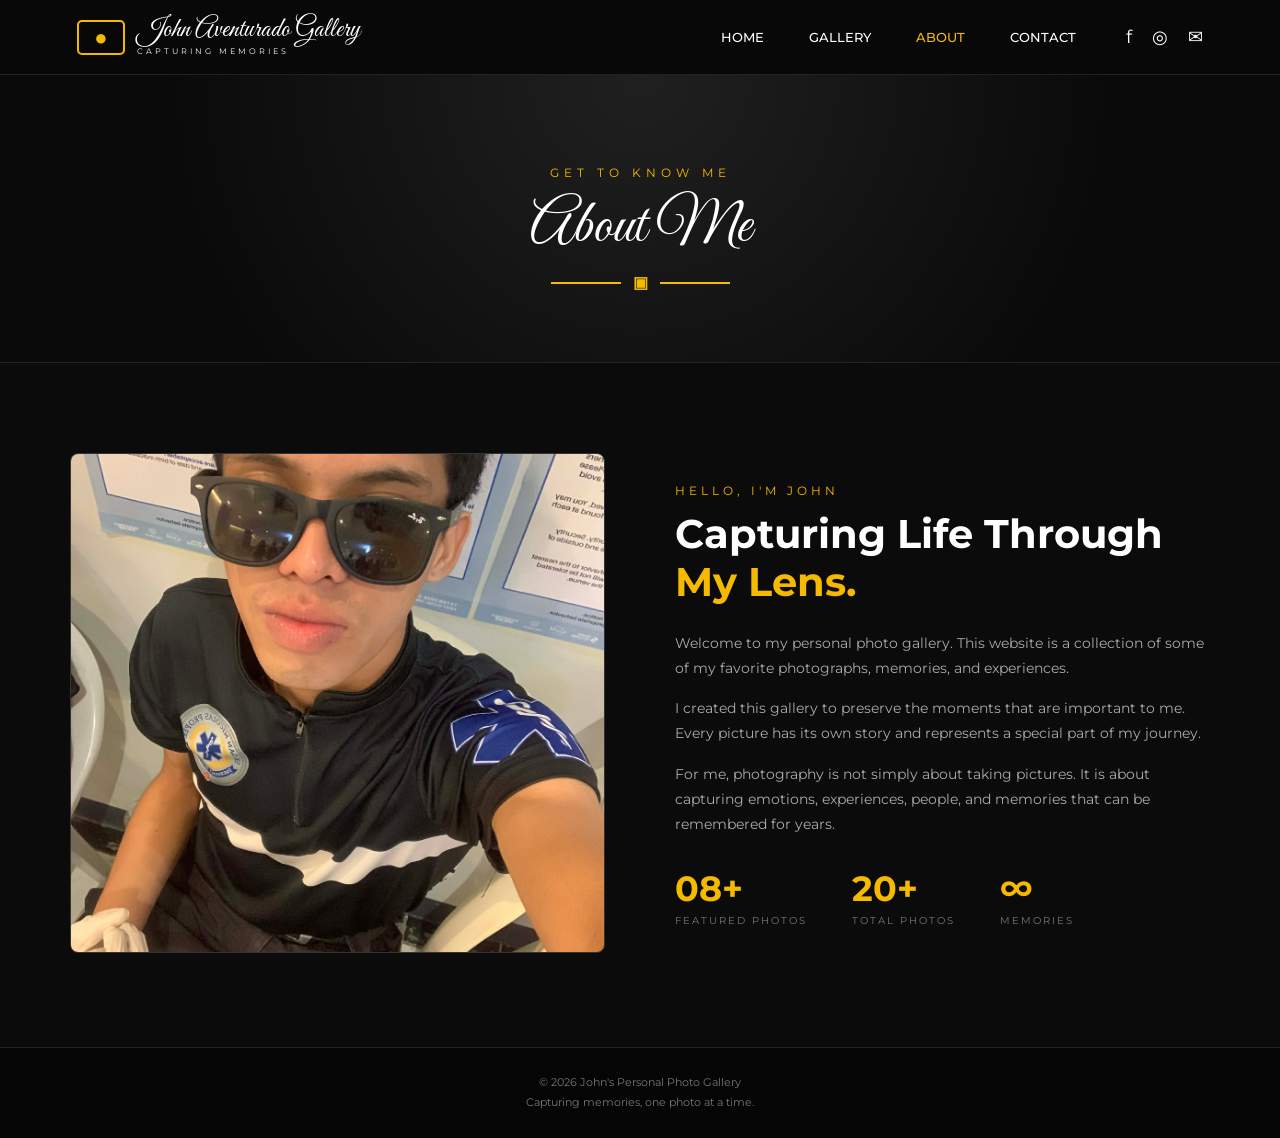
<file: about.html>
<!DOCTYPE html>
<html lang="en">

<head>

    <meta charset="UTF-8">

    <meta name="viewport" content="width=device-width, initial-scale=1.0">

    <title>John's Gallery | About</title>

    <link rel="stylesheet" href="style.css">

    <link href="https://fonts.googleapis.com/css2?family=Great+Vibes&family=Montserrat:wght@300;400;500;600;700&display=swap" rel="stylesheet">

</head>


<body>


    <nav class="navbar">

        <a href="index.html" class="logo">

            <div class="camera-logo">
                ●
            </div>

            <div>

                <span>
                    John Aventurado Gallery
                </span>

                <small>
                    CAPTURING MEMORIES
                </small>

            </div>

        </a>


        <div class="nav-links">

            <a href="index.html">
                HOME
            </a>

            <a href="gallery.html">
                GALLERY
            </a>

            <a href="about.html" class="active">
                ABOUT
            </a>

            <a href="contact.html">
                CONTACT
            </a>

        </div>


        <div class="social-icons">

            <a href="#">f</a>
            <a href="#">◎</a>
            <a href="#">✉</a>

        </div>

    </nav>



    <section class="page-header">

        <p>
            GET TO KNOW ME
        </p>

        <h1>
            About Me
        </h1>


        <div class="heading-line">

            <span></span>

            <b>▣</b>

            <span></span>

        </div>

    </section>



    <section class="about-page">


        <div class="about-image">

            <img src="picture/ef2d2771-8078-47b1-86bc-8f27ce3d5ad4.jpg" alt="John">

        </div>



        <div class="about-text">

            <p class="gold-text">
                HELLO, I'M JOHN
            </p>


            <h2>

                Capturing Life Through
                <span>My Lens.</span>

            </h2>


            <p>

                Welcome to my personal photo gallery.
                This website is a collection of some of
                my favorite photographs, memories, and
                experiences.

            </p>


            <p>

                I created this gallery to preserve the
                moments that are important to me. Every
                picture has its own story and represents
                a special part of my journey.

            </p>


            <p>

                For me, photography is not simply about
                taking pictures. It is about capturing
                emotions, experiences, people, and
                memories that can be remembered for years.

            </p>


            <div class="about-stats">

                <div>

                    <strong>
                        08+
                    </strong>

                    <span>
                        FEATURED PHOTOS
                    </span>

                </div>


                <div>

                    <strong>
                        20+
                    </strong>

                    <span>
                        TOTAL PHOTOS
                    </span>

                </div>


                <div>

                    <strong>
                        ∞
                    </strong>

                    <span>
                        MEMORIES
                    </span>

                </div>

            </div>


        </div>


    </section>



    <footer>

        <p>
            © 2026 John's Personal Photo Gallery
        </p>

        <p>
            Capturing memories, one photo at a time.
        </p>

    </footer>


</body>

</html>
</file>
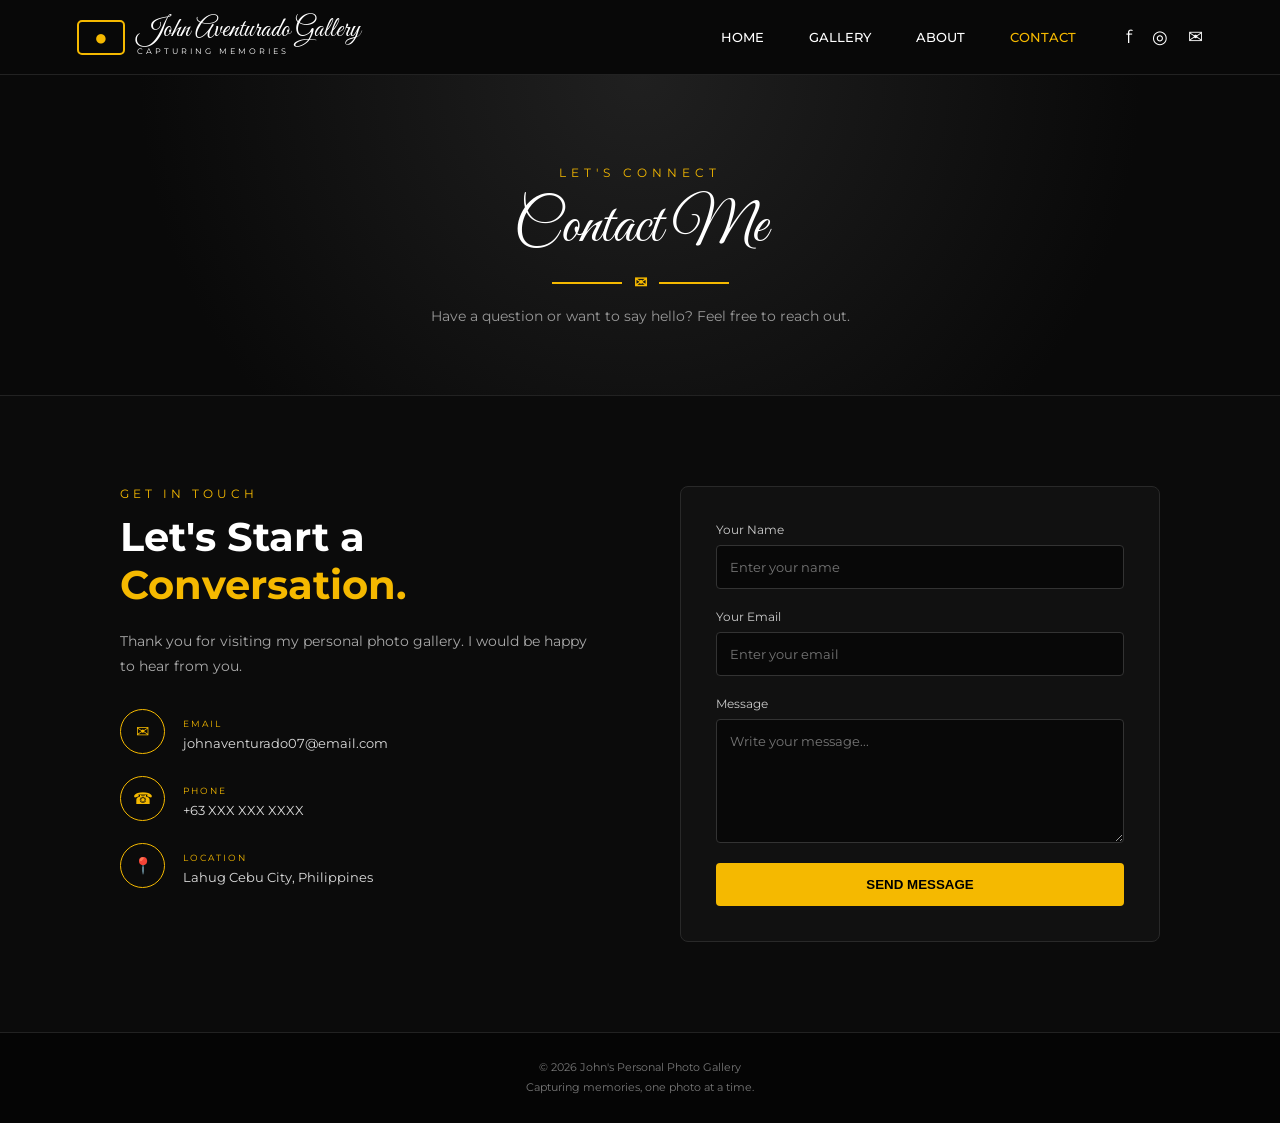
<file: contact.html>
<!DOCTYPE html>
<html lang="en">

<head>

    <meta charset="UTF-8">

    <meta name="viewport" content="width=device-width, initial-scale=1.0">

    <title>John's Gallery | Contact</title>

    <link rel="stylesheet" href="style.css">

    <link href="https://fonts.googleapis.com/css2?family=Great+Vibes&family=Montserrat:wght@300;400;500;600;700&display=swap" rel="stylesheet">

</head>


<body>


    <nav class="navbar">

        <a href="index.html" class="logo">

            <div class="camera-logo">
                ●
            </div>

            <div>

                <span>
                    John Aventurado Gallery
                </span>

                <small>
                    CAPTURING MEMORIES
                </small>

            </div>

        </a>


        <div class="nav-links">

            <a href="index.html">
                HOME
            </a>

            <a href="gallery.html">
                GALLERY
            </a>

            <a href="about.html">
                ABOUT
            </a>

            <a href="contact.html" class="active">
                CONTACT
            </a>

        </div>


        <div class="social-icons">

            <a href="#">f</a>
            <a href="#">◎</a>
            <a href="#">✉</a>

        </div>

    </nav>



    <section class="page-header">

        <p>
            LET'S CONNECT
        </p>

        <h1>
            Contact Me
        </h1>


        <div class="heading-line">

            <span></span>

            <b>✉</b>

            <span></span>

        </div>


        <p class="page-description">

            Have a question or want to say hello?
            Feel free to reach out.

        </p>

    </section>



    <section class="contact-page">


        <div class="contact-info">

            <p class="gold-text">
                GET IN TOUCH
            </p>


            <h2>

                Let's Start a
                <span>Conversation.</span>

            </h2>


            <p>

                Thank you for visiting my personal photo
                gallery. I would be happy to hear from you.

            </p>



            <div class="contact-item">

                <div class="contact-icon">
                    ✉
                </div>

                <div>

                    <small>
                        EMAIL
                    </small>

                    <p>
                        johnaventurado07@email.com
                    </p>

                </div>

            </div>



            <div class="contact-item">

                <div class="contact-icon">
                    ☎
                </div>

                <div>

                    <small>
                        PHONE
                    </small>

                    <p>
                        +63 XXX XXX XXXX
                    </p>

                </div>

            </div>



            <div class="contact-item">

                <div class="contact-icon">
                    📍
                </div>

                <div>

                    <small>
                        LOCATION
                    </small>

                    <p>
                        Lahug Cebu City, Philippines
                    </p>

                </div>

            </div>


        </div>



        <div class="contact-form">

            <form>

                <label>
                    Your Name
                </label>

                <input
                    type="text"
                    placeholder="Enter your name"
                >


                <label>
                    Your Email
                </label>

                <input
                    type="email"
                    placeholder="Enter your email"
                >


                <label>
                    Message
                </label>

                <textarea
                    rows="6"
                    placeholder="Write your message..."
                ></textarea>


                <button type="submit">
                    SEND MESSAGE
                </button>

            </form>

        </div>


    </section>



    <footer>

        <p>
            © 2026 John's Personal Photo Gallery
        </p>

        <p>
            Capturing memories, one photo at a time.
        </p>

    </footer>


</body>

</html>
</file>
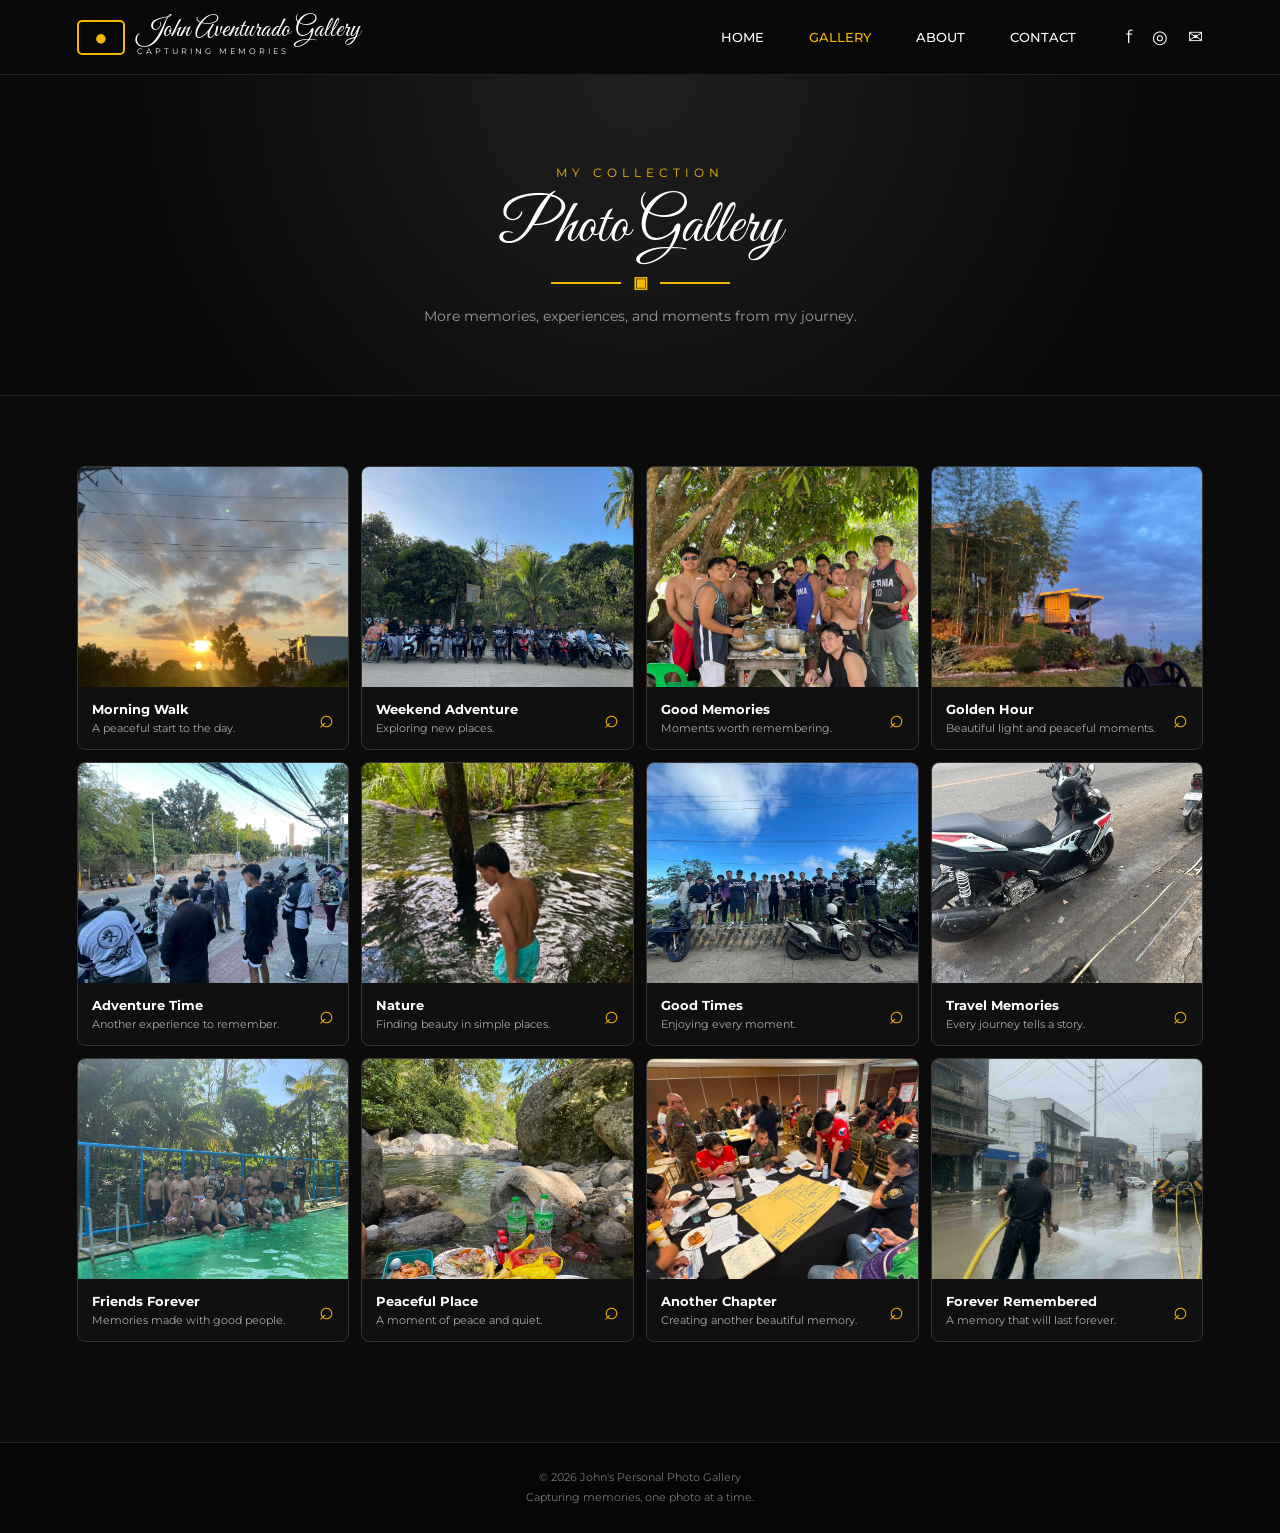
<file: gallery.html>
<!DOCTYPE html>
<html lang="en">

<head>

    <meta charset="UTF-8">
    <meta name="viewport" content="width=device-width, initial-scale=1.0">

    <title>John's Gallery | Gallery</title>

    <link rel="stylesheet" href="style.css">

    <link href="https://fonts.googleapis.com/css2?family=Great+Vibes&family=Montserrat:wght@300;400;500;600;700&display=swap" rel="stylesheet">

</head>


<body>


    <!-- NAVIGATION -->

    <nav class="navbar">

        <a href="index.html" class="logo">

            <div class="camera-logo">
                ●
            </div>

            <div>

                <span>
                    John Aventurado Gallery
                </span>

                <small>
                    CAPTURING MEMORIES
                </small>

            </div>

        </a>


        <div class="nav-links">

            <a href="index.html">
                HOME
            </a>

            <a href="gallery.html" class="active">
                GALLERY
            </a>

            <a href="about.html">
                ABOUT
            </a>

            <a href="contact.html">
                CONTACT
            </a>

        </div>


        <div class="social-icons">

            <a href="#">f</a>
            <a href="#">◎</a>
            <a href="#">✉</a>

        </div>

    </nav>



    <!-- PAGE HEADER -->

    <section class="page-header">

        <p>
            MY COLLECTION
        </p>

        <h1>
            Photo Gallery
        </h1>


        <div class="heading-line">

            <span></span>

            <b>▣</b>

            <span></span>

        </div>


        <p class="page-description">

            More memories, experiences, and moments from my journey.

        </p>

    </section>



    <!-- GALLERY -->

    <section class="gallery-page">


        <div class="photo-grid">


            <!-- PHOTO 9 -->

            <a href="photo.html?photo=9" class="photo-card">

                <img src="picture/walking.jpeg" alt="Morning Walk">

                <div class="photo-details">

                    <div>

                        <h3>
                            Morning Walk
                        </h3>

                        <p>
                            A peaceful start to the day.
                        </p>

                    </div>

                    <span class="view-icon">
                        ⌕
                    </span>

                </div>

            </a>



            <!-- PHOTO 10 -->

            <a href="photo.html?photo=10" class="photo-card">

                <img src="picture/685147970_1268769278746887_1536030675704746701_n.jpg" alt="Weekend Adventure">

                <div class="photo-details">

                    <div>

                        <h3>
                            Weekend Adventure
                        </h3>

                        <p>
                            Exploring new places.
                        </p>

                    </div>

                    <span class="view-icon">
                        ⌕
                    </span>

                </div>

            </a>



            <!-- PHOTO 11 -->

            <a href="photo.html?photo=11" class="photo-card">

                <img src="picture/681361064_1472610234308941_8797226302010920926_n.jpg" alt="Good Memories">

                <div class="photo-details">

                    <div>

                        <h3>
                            Good Memories
                        </h3>

                        <p>
                            Moments worth remembering.
                        </p>

                    </div>

                    <span class="view-icon">
                        ⌕
                    </span>

                </div>

            </a>



            <!-- PHOTO 12 -->

            <a href="photo.html?photo=12" class="photo-card">

                <img src="picture/ssstik_1780823503146.jpeg" alt="Golden Hour">

                <div class="photo-details">

                    <div>

                        <h3>
                            Golden Hour
                        </h3>

                        <p>
                            Beautiful light and peaceful moments.
                        </p>

                    </div>

                    <span class="view-icon">
                        ⌕
                    </span>

                </div>

            </a>



            <!-- PHOTO 13 -->

            <a href="photo.html?photo=13" class="photo-card">

                <img src="picture/679793239_863192596796868_6043346864762142379_n.jpg" alt="Adventure Time">

                <div class="photo-details">

                    <div>

                        <h3>
                            Adventure Time
                        </h3>

                        <p>
                            Another experience to remember.
                        </p>

                    </div>

                    <span class="view-icon">
                        ⌕
                    </span>

                </div>

            </a>



            <!-- PHOTO 14 -->

            <a href="photo.html?photo=14" class="photo-card">

                <img src="picture/1e5ed237-adeb-4333-bbf5-2d14e4418869.jpg" alt="Nature">

                <div class="photo-details">

                    <div>

                        <h3>
                            Nature
                        </h3>

                        <p>
                            Finding beauty in simple places.
                        </p>

                    </div>

                    <span class="view-icon">
                        ⌕
                    </span>

                </div>

            </a>



            <!-- PHOTO 15 -->

            <a href="photo.html?photo=15" class="photo-card">

                <img src="picture/683142158_1005351455774206_6064218755979867182_n.jpg" alt="Good Times">

                <div class="photo-details">

                    <div>

                        <h3>
                            Good Times
                        </h3>

                        <p>
                            Enjoying every moment.
                        </p>

                    </div>

                    <span class="view-icon">
                        ⌕
                    </span>

                </div>

            </a>



            <!-- PHOTO 16 -->

            <a href="photo.html?photo=16" class="photo-card">

                <img src="picture/730775725_1390054832969053_7262759407451342730_n.jpg" alt="Travel Memories">

                <div class="photo-details">

                    <div>

                        <h3>
                            Travel Memories
                        </h3>

                        <p>
                            Every journey tells a story.
                        </p>

                    </div>

                    <span class="view-icon">
                        ⌕
                    </span>

                </div>

            </a>



            <!-- PHOTO 17 -->

            <a href="photo.html?photo=17" class="photo-card">

                <img src="picture/686103869_1487385079547652_105583487039469668_n.jpg" alt="Friends Forever">

                <div class="photo-details">

                    <div>

                        <h3>
                            Friends Forever
                        </h3>

                        <p>
                            Memories made with good people.
                        </p>

                    </div>

                    <span class="view-icon">
                        ⌕
                    </span>

                </div>

            </a>



            <!-- PHOTO 18 -->

            <a href="photo.html?photo=18" class="photo-card">

                <img src="picture/SnapInsta.to_673820500_18352978399300891_3785086358205318978_n.jpg" alt="Peaceful Place">

                <div class="photo-details">

                    <div>

                        <h3>
                            Peaceful Place
                        </h3>

                        <p>
                            A moment of peace and quiet.
                        </p>

                    </div>

                    <span class="view-icon">
                        ⌕
                    </span>

                </div>

            </a>



            <!-- PHOTO 19 -->

            <a href="photo.html?photo=19" class="photo-card">

                <img src="picture/708852726_1321653526611074_1460874012629955949_n (1).jpg" alt="Another Chapter">

                <div class="photo-details">

                    <div>

                        <h3>
                            Another Chapter
                        </h3>

                        <p>
                            Creating another beautiful memory.
                        </p>

                    </div>

                    <span class="view-icon">
                        ⌕
                    </span>

                </div>

            </a>



            <!-- PHOTO 20 -->

            <a href="photo.html?photo=20" class="photo-card">

                <img src="picture/576321006_26038542759068891_7075152101458428758_n.png" alt="Forever Remembered">

                <div class="photo-details">

                    <div>

                        <h3>
                            Forever Remembered
                        </h3>

                        <p>
                            A memory that will last forever.
                        </p>

                    </div>

                    <span class="view-icon">
                        ⌕
                    </span>

                </div>

            </a>


        </div>

    </section>



    <footer>

        <p>
            © 2026 John's Personal Photo Gallery
        </p>

        <p>
            Capturing memories, one photo at a time.
        </p>

    </footer>


</body>

</html>
</file>
<file: style.css>
/* =========================================
   GLOBAL
========================================= */

* {
    margin: 0;
    padding: 0;
    box-sizing: border-box;
}


html {
    scroll-behavior: smooth;
}


body {
    background: #0b0b0b;
    color: white;

    font-family: 'Montserrat', sans-serif;
}


a {
    text-decoration: none;
}


:root {

    --gold: #f5b900;

    --gold-light: #ffc928;

    --black: #080808;

    --dark: #0d0d0d;

    --gray: #aaaaaa;

    --border: #343434;

}



/* =========================================
   NAVIGATION
========================================= */

.navbar {

    height: 75px;

    background: #080808;

    display: flex;

    align-items: center;

    padding: 0 6%;

    border-bottom: 1px solid #222;

    position: sticky;

    top: 0;

    z-index: 1000;

}


/* LOGO */

.logo {

    display: flex;

    align-items: center;

    gap: 12px;

    color: white;

    margin-right: auto;

}


.logo span {

    display: block;

    font-family: 'Great Vibes', cursive;

    font-size: 27px;

    line-height: 25px;

}


.logo small {

    display: block;

    font-size: 8px;

    letter-spacing: 3px;

    margin-top: 3px;

}


/* CAMERA */

.camera-logo {

    width: 48px;

    height: 35px;

    border: 2px solid var(--gold);

    border-radius: 5px;

    display: flex;

    align-items: center;

    justify-content: center;

    color: var(--gold);

    font-size: 22px;

}


/* NAV LINKS */

.nav-links {

    display: flex;

    align-items: center;

    gap: 45px;

}


.nav-links a {

    color: white;

    font-size: 13px;

    font-weight: 500;

    transition: 0.3s;

}


.nav-links a:hover,

.nav-links a.active {

    color: var(--gold);

}


/* SOCIAL */

.social-icons {

    display: flex;

    gap: 20px;

    margin-left: 50px;

}


.social-icons a {

    color: white;

    font-size: 18px;

    transition: 0.3s;

}


.social-icons a:hover {

    color: var(--gold);

}



/* =========================================
   HERO
========================================= */

.hero {

    min-height: 500px;

    position: relative;

    display: flex;

    align-items: center;

    background-image: url("images/hero.jpg");

    background-size: cover;

    background-position: center;

}


.hero-overlay {

    position: absolute;

    inset: 0;

    background:
        linear-gradient(
            90deg,
            rgba(0,0,0,0.90),
            rgba(0,0,0,0.60),
            rgba(0,0,0,0.15)
        );

}


.hero-content {

    position: relative;

    z-index: 2;

    margin-left: 6%;

    max-width: 650px;

}


.welcome {

    color: var(--gold);

    letter-spacing: 7px;

    font-size: 14px;

    margin-bottom: 15px;

}


.hero h1 {

    font-size: 56px;

    line-height: 1.05;

    font-weight: 600;

}


.gold-line {

    width: 72px;

    height: 4px;

    background: var(--gold);

    margin: 22px 0;

}


.hero-description {

    color: #ddd;

    font-size: 15px;

    line-height: 1.7;

}


.gold-button {

    display: inline-block;

    margin-top: 28px;

    background: var(--gold);

    color: #111;

    padding: 14px 25px;

    font-size: 13px;

    font-weight: 600;

    border-radius: 5px;

    transition: 0.3s;

}


.gold-button:hover {

    background: var(--gold-light);

    transform: translateY(-3px);

}



/* =========================================
   SECTION HEADING
========================================= */

.section-heading {

    text-align: center;

    margin-bottom: 38px;

}


.section-heading > p {

    color: var(--gold);

    font-size: 12px;

    letter-spacing: 5px;

}


.section-heading h2 {

    font-family: 'Great Vibes', cursive;

    font-size: 42px;

    font-weight: 400;

}


.heading-line {

    display: flex;

    justify-content: center;

    align-items: center;

    gap: 12px;

    margin-top: 8px;

}


.heading-line span {

    width: 70px;

    height: 2px;

    background: var(--gold);

}


.heading-line b {

    color: var(--gold);

}



/* =========================================
   HOME GALLERY
========================================= */

.home-gallery {

    padding: 55px 6% 70px;

    background:
        radial-gradient(
            circle at center,
            #151515,
            #0a0a0a 70%
        );

}


.photo-grid {

    max-width: 1350px;

    margin: auto;

    display: grid;

    grid-template-columns:
        repeat(4, 1fr);

    gap: 12px;

}


.photo-card {

    background: #101010;

    border: 1px solid #343434;

    border-radius: 8px;

    overflow: hidden;

    transition: 0.4s;

    display: block;

    color: white;

}


.photo-card:hover {

    border-color: var(--gold);

    transform: translateY(-6px);

    box-shadow:
        0 15px 35px rgba(0,0,0,0.5);

}


.photo-card img {

    width: 100%;

    height: 140px;

    object-fit: cover;

    display: block;

    transition: 0.5s;

}


.photo-card:hover img {

    transform: scale(1.05);

}


.photo-details {

    min-height: 62px;

    padding: 9px 14px;

    display: flex;

    justify-content: space-between;

    align-items: center;

}


.photo-details h3 {

    font-size: 13px;

    margin-bottom: 4px;

}


.photo-details p {

    color: #aaa;

    font-size: 11px;

}


.view-icon {

    color: var(--gold);

    font-size: 25px;

    transition: 0.3s;

}


.photo-card:hover .view-icon {

    transform: scale(1.2);

}


.outline-button {

    display: block;

    width: fit-content;

    margin: 28px auto 0;

    padding: 12px 25px;

    border: 1px solid var(--gold);

    color: var(--gold);

    border-radius: 5px;

    font-size: 12px;

    transition: 0.3s;

}


.outline-button:hover {

    background: var(--gold);

    color: #111;

}



/* =========================================
   PAGE HEADER
========================================= */

.page-header {

    text-align: center;

    padding: 90px 20px 70px;

    background:
        radial-gradient(
            circle at top,
            #202020,
            #090909 70%
        );

    border-bottom: 1px solid #222;

}


.page-header > p:first-child {

    color: var(--gold);

    letter-spacing: 5px;

    font-size: 12px;

    margin-bottom: 10px;

}


.page-header h1 {

    font-family: 'Great Vibes', cursive;

    font-size: 60px;

    font-weight: 400;

}


.page-description {

    color: #999;

    margin-top: 15px;

    font-size: 14px;

}



/* =========================================
   GALLERY PAGE
========================================= */

.gallery-page {

    padding: 70px 6% 100px;

    background: #0b0b0b;

}


.gallery-page .photo-card img {

    height: 220px;

}



/* =========================================
   PHOTO DETAIL PAGE
========================================= */

.photo-detail {

    max-width: 1250px;

    min-height: 650px;

    margin: auto;

    padding: 80px 30px;

    display: grid;

    grid-template-columns: 1.1fr 1fr;

    gap: 70px;

    align-items: center;

}


.detail-image {

    width: 100%;

}


.detail-image img {

    width: 100%;

    height: 500px;

    object-fit: cover;

    border-radius: 8px;

    border: 1px solid #333;

    box-shadow:
        0 20px 50px rgba(0,0,0,0.5);

}


.detail-content {

    padding: 10px;

}


.gold-text {

    color: var(--gold);

    font-size: 12px;

    letter-spacing: 4px;

    margin-bottom: 12px;

}


.detail-content h1 {

    font-family: 'Great Vibes', cursive;

    font-size: 60px;

    font-weight: 400;

}


.detail-line {

    justify-content: flex-start;

    margin-bottom: 25px;

}


.description {

    color: #aaa;

    line-height: 1.9;

    font-size: 14px;

    margin-bottom: 30px;

}


.photo-information {

    border-top: 1px solid #292929;

    border-bottom: 1px solid #292929;

    padding: 22px 0;

    display: flex;

    flex-direction: column;

    gap: 18px;

}


.photo-information div {

    display: flex;

    flex-direction: column;

    gap: 5px;

}


.photo-information span {

    color: var(--gold);

    font-size: 9px;

    letter-spacing: 2px;

}


.photo-information strong {

    color: #ddd;

    font-size: 13px;

    font-weight: 400;

}



/* =========================================
   ABOUT
========================================= */

.about-page {

    max-width: 1200px;

    margin: auto;

    padding: 90px 30px;

    display: grid;

    grid-template-columns: 1fr 1fr;

    gap: 70px;

    align-items: center;

}


.about-image img {

    width: 100%;

    height: 500px;

    object-fit: cover;

    border: 1px solid #333;

    border-radius: 8px;

}


.about-text h2 {

    font-size: 40px;

    line-height: 1.2;

    margin-bottom: 25px;

}


.about-text h2 span {

    color: var(--gold);

}


.about-text > p:not(.gold-text) {

    color: #aaa;

    line-height: 1.8;

    font-size: 14px;

    margin-bottom: 15px;

}


.about-stats {

    display: flex;

    gap: 45px;

    margin-top: 30px;

}


.about-stats div {

    display: flex;

    flex-direction: column;

}


.about-stats strong {

    color: var(--gold);

    font-size: 35px;

}


.about-stats span {

    color: #777;

    font-size: 10px;

    letter-spacing: 2px;

    margin-top: 4px;

}



/* =========================================
   CONTACT
========================================= */

.contact-page {

    max-width: 1100px;

    margin: auto;

    padding: 90px 30px;

    display: grid;

    grid-template-columns: 1fr 1fr;

    gap: 80px;

}


.contact-info h2 {

    font-size: 40px;

    line-height: 1.2;

    margin-bottom: 20px;

}


.contact-info h2 span {

    color: var(--gold);

}


.contact-info > p:not(.gold-text) {

    color: #aaa;

    font-size: 14px;

    line-height: 1.8;

    margin-bottom: 30px;

}


.contact-item {

    display: flex;

    align-items: center;

    gap: 18px;

    margin-bottom: 22px;

}


.contact-icon {

    width: 45px;

    height: 45px;

    border: 1px solid var(--gold);

    color: var(--gold);

    display: flex;

    justify-content: center;

    align-items: center;

    border-radius: 50%;

}


.contact-item small {

    color: var(--gold);

    font-size: 9px;

    letter-spacing: 2px;

}


.contact-item p {

    color: #ddd;

    font-size: 13px;

    margin-top: 4px;

}


.contact-form {

    background: #111;

    padding: 35px;

    border: 1px solid #292929;

    border-radius: 8px;

}


.contact-form form {

    display: flex;

    flex-direction: column;

}


.contact-form label {

    color: #ccc;

    font-size: 12px;

    margin-bottom: 8px;

}


.contact-form input,

.contact-form textarea {

    background: #080808;

    border: 1px solid #333;

    color: white;

    padding: 13px;

    margin-bottom: 20px;

    border-radius: 4px;

    font-family: inherit;

    outline: none;

}


.contact-form input:focus,

.contact-form textarea:focus {

    border-color: var(--gold);

}


.contact-form button {

    background: var(--gold);

    border: none;

    padding: 14px;

    font-weight: 600;

    cursor: pointer;

    border-radius: 4px;

    transition: 0.3s;

}


.contact-form button:hover {

    background: var(--gold-light);

}



/* =========================================
   FOOTER
========================================= */

footer {

    padding: 25px;

    text-align: center;

    background: #050505;

    border-top: 1px solid #222;

    color: #777;

    font-size: 11px;

    line-height: 1.8;

}



/* =========================================
   RESPONSIVE
========================================= */

@media (max-width: 1000px) {

    .navbar {

        padding: 0 3%;

    }


    .nav-links {

        gap: 20px;

    }


    .social-icons {

        margin-left: 20px;

    }


    .photo-grid {

        grid-template-columns:
            repeat(2, 1fr);

    }


    .about-page,

    .contact-page,

    .photo-detail {

        grid-template-columns: 1fr;

    }


    .detail-image img {

        height: 450px;

    }

}


@media (max-width: 650px) {

    .navbar {

        height: auto;

        padding: 15px;

        flex-direction: column;

        gap: 15px;

    }


    .logo {

        margin-right: 0;

    }


    .nav-links {

        gap: 12px;

        flex-wrap: wrap;

        justify-content: center;

    }


    .social-icons {

        margin-left: 0;

    }


  /* =========================================
   GLOBAL
========================================= */

* {
    margin: 0;
    padding: 0;
    box-sizing: border-box;
}


html {
    scroll-behavior: smooth;
}


body {
    background: #0b0b0b;
    color: white;

    font-family: 'Montserrat', sans-serif;
}


a {
    text-decoration: none;
}


:root {

    --gold: #f5b900;

    --gold-light: #ffc928;

    --black: #080808;

    --dark: #0d0d0d;

    --gray: #aaaaaa;

    --border: #343434;

}



/* =========================================
   NAVIGATION
========================================= */

.navbar {

    height: 75px;

    background: #080808;

    display: flex;

    align-items: center;

    padding: 0 6%;

    border-bottom: 1px solid #222;

    position: sticky;

    top: 0;

    z-index: 1000;

}


/* LOGO */

.logo {

    display: flex;

    align-items: center;

    gap: 12px;

    color: white;

    margin-right: auto;

}


.logo span {

    display: block;

    font-family: 'Great Vibes', cursive;

    font-size: 27px;

    line-height: 25px;

}


.logo small {

    display: block;

    font-size: 8px;

    letter-spacing: 3px;

    margin-top: 3px;

}


/* CAMERA */

.camera-logo {

    width: 48px;

    height: 35px;

    border: 2px solid var(--gold);

    border-radius: 5px;

    display: flex;

    align-items: center;

    justify-content: center;

    color: var(--gold);

    font-size: 22px;

}


/* NAV LINKS */

.nav-links {

    display: flex;

    align-items: center;

    gap: 45px;

}


.nav-links a {

    color: white;

    font-size: 13px;

    font-weight: 500;

    transition: 0.3s;

}


.nav-links a:hover,

.nav-links a.active {

    color: var(--gold);

}


/* SOCIAL */

.social-icons {

    display: flex;

    gap: 20px;

    margin-left: 50px;

}


.social-icons a {

    color: white;

    font-size: 18px;

    transition: 0.3s;

}


.social-icons a:hover {

    color: var(--gold);

}



/* =========================================
   HERO
========================================= */

.hero {

    min-height: 500px;

    position: relative;

    display: flex;

    align-items: center;

    background-image: url("images/hero.jpg");

    background-size: cover;

    background-position: center;

}


.hero-overlay {

    position: absolute;

    inset: 0;

    background:
        linear-gradient(
            90deg,
            rgba(0,0,0,0.90),
            rgba(0,0,0,0.60),
            rgba(0,0,0,0.15)
        );

}


.hero-content {

    position: relative;

    z-index: 2;

    margin-left: 6%;

    max-width: 650px;

}


.welcome {

    color: var(--gold);

    letter-spacing: 7px;

    font-size: 14px;

    margin-bottom: 15px;

}


.hero h1 {

    font-size: 56px;

    line-height: 1.05;

    font-weight: 600;

}


.gold-line {

    width: 72px;

    height: 4px;

    background: var(--gold);

    margin: 22px 0;

}


.hero-description {

    color: #ddd;

    font-size: 15px;

    line-height: 1.7;

}


.gold-button {

    display: inline-block;

    margin-top: 28px;

    background: var(--gold);

    color: #111;

    padding: 14px 25px;

    font-size: 13px;

    font-weight: 600;

    border-radius: 5px;

    transition: 0.3s;

}


.gold-button:hover {

    background: var(--gold-light);

    transform: translateY(-3px);

}



/* =========================================
   SECTION HEADING
========================================= */

.section-heading {

    text-align: center;

    margin-bottom: 38px;

}


.section-heading > p {

    color: var(--gold);

    font-size: 12px;

    letter-spacing: 5px;

}


.section-heading h2 {

    font-family: 'Great Vibes', cursive;

    font-size: 42px;

    font-weight: 400;

}


.heading-line {

    display: flex;

    justify-content: center;

    align-items: center;

    gap: 12px;

    margin-top: 8px;

}


.heading-line span {

    width: 70px;

    height: 2px;

    background: var(--gold);

}


.heading-line b {

    color: var(--gold);

}



/* =========================================
   HOME GALLERY
========================================= */

.home-gallery {

    padding: 55px 6% 70px;

    background:
        radial-gradient(
            circle at center,
            #151515,
            #0a0a0a 70%
        );

}


.photo-grid {

    max-width: 1350px;

    margin: auto;

    display: grid;

    grid-template-columns:
        repeat(4, 1fr);

    gap: 12px;

}


.photo-card {

    background: #101010;

    border: 1px solid #343434;

    border-radius: 8px;

    overflow: hidden;

    transition: 0.4s;

    display: block;

    color: white;

}


.photo-card:hover {

    border-color: var(--gold);

    transform: translateY(-6px);

    box-shadow:
        0 15px 35px rgba(0,0,0,0.5);

}


.photo-card img {

    width: 100%;

    height: 140px;

    object-fit: cover;

    display: block;

    transition: 0.5s;

}


.photo-card:hover img {

    transform: scale(1.05);

}


.photo-details {

    min-height: 62px;

    padding: 9px 14px;

    display: flex;

    justify-content: space-between;

    align-items: center;

}


.photo-details h3 {

    font-size: 13px;

    margin-bottom: 4px;

}


.photo-details p {

    color: #aaa;

    font-size: 11px;

}


.view-icon {

    color: var(--gold);

    font-size: 25px;

    transition: 0.3s;

}


.photo-card:hover .view-icon {

    transform: scale(1.2);

}


.outline-button {

    display: block;

    width: fit-content;

    margin: 28px auto 0;

    padding: 12px 25px;

    border: 1px solid var(--gold);

    color: var(--gold);

    border-radius: 5px;

    font-size: 12px;

    transition: 0.3s;

}


.outline-button:hover {

    background: var(--gold);

    color: #111;

}



/* =========================================
   PAGE HEADER
========================================= */

.page-header {

    text-align: center;

    padding: 90px 20px 70px;

    background:
        radial-gradient(
            circle at top,
            #202020,
            #090909 70%
        );

    border-bottom: 1px solid #222;

}


.page-header > p:first-child {

    color: var(--gold);

    letter-spacing: 5px;

    font-size: 12px;

    margin-bottom: 10px;

}


.page-header h1 {

    font-family: 'Great Vibes', cursive;

    font-size: 60px;

    font-weight: 400;

}


.page-description {

    color: #999;

    margin-top: 15px;

    font-size: 14px;

}



/* =========================================
   GALLERY PAGE
========================================= */

.gallery-page {

    padding: 70px 6% 100px;

    background: #0b0b0b;

}


.gallery-page .photo-card img {

    height: 220px;

}



/* =========================================
   PHOTO DETAIL PAGE
========================================= */

.photo-detail {

    max-width: 1250px;

    min-height: 650px;

    margin: auto;

    padding: 80px 30px;

    display: grid;

    grid-template-columns: 1.1fr 1fr;

    gap: 70px;

    align-items: center;

}


.detail-image {

    width: 100%;

}


.detail-image img {

    width: 100%;

    height: 500px;

    object-fit: cover;

    border-radius: 8px;

    border: 1px solid #333;

    box-shadow:
        0 20px 50px rgba(0,0,0,0.5);

}


.detail-content {

    padding: 10px;

}


.gold-text {

    color: var(--gold);

    font-size: 12px;

    letter-spacing: 4px;

    margin-bottom: 12px;

}


.detail-content h1 {

    font-family: 'Great Vibes', cursive;

    font-size: 60px;

    font-weight: 400;

}


.detail-line {

    justify-content: flex-start;

    margin-bottom: 25px;

}


.description {

    color: #aaa;

    line-height: 1.9;

    font-size: 14px;

    margin-bottom: 30px;

}


.photo-information {

    border-top: 1px solid #292929;

    border-bottom: 1px solid #292929;

    padding: 22px 0;

    display: flex;

    flex-direction: column;

    gap: 18px;

}


.photo-information div {

    display: flex;

    flex-direction: column;

    gap: 5px;

}


.photo-information span {

    color: var(--gold);

    font-size: 9px;

    letter-spacing: 2px;

}


.photo-information strong {

    color: #ddd;

    font-size: 13px;

    font-weight: 400;

}



/* =========================================
   ABOUT
========================================= */

.about-page {

    max-width: 1200px;

    margin: auto;

    padding: 90px 30px;

    display: grid;

    grid-template-columns: 1fr 1fr;

    gap: 70px;

    align-items: center;

}


.about-image img {

    width: 100%;

    height: 500px;

    object-fit: cover;

    border: 1px solid #333;

    border-radius: 8px;

}


.about-text h2 {

    font-size: 40px;

    line-height: 1.2;

    margin-bottom: 25px;

}


.about-text h2 span {

    color: var(--gold);

}


.about-text > p:not(.gold-text) {

    color: #aaa;

    line-height: 1.8;

    font-size: 14px;

    margin-bottom: 15px;

}


.about-stats {

    display: flex;

    gap: 45px;

    margin-top: 30px;

}


.about-stats div {

    display: flex;

    flex-direction: column;

}


.about-stats strong {

    color: var(--gold);

    font-size: 35px;

}


.about-stats span {

    color: #777;

    font-size: 10px;

    letter-spacing: 2px;

    margin-top: 4px;

}



/* =========================================
   CONTACT
========================================= */

.contact-page {

    max-width: 1100px;

    margin: auto;

    padding: 90px 30px;

    display: grid;

    grid-template-columns: 1fr 1fr;

    gap: 80px;

}


.contact-info h2 {

    font-size: 40px;

    line-height: 1.2;

    margin-bottom: 20px;

}


.contact-info h2 span {

    color: var(--gold);

}


.contact-info > p:not(.gold-text) {

    color: #aaa;

    font-size: 14px;

    line-height: 1.8;

    margin-bottom: 30px;

}


.contact-item {

    display: flex;

    align-items: center;

    gap: 18px;

    margin-bottom: 22px;

}


.contact-icon {

    width: 45px;

    height: 45px;

    border: 1px solid var(--gold);

    color: var(--gold);

    display: flex;

    justify-content: center;

    align-items: center;

    border-radius: 50%;

}


.contact-item small {

    color: var(--gold);

    font-size: 9px;

    letter-spacing: 2px;

}


.contact-item p {

    color: #ddd;

    font-size: 13px;

    margin-top: 4px;

}


.contact-form {

    background: #111;

    padding: 35px;

    border: 1px solid #292929;

    border-radius: 8px;

}


.contact-form form {

    display: flex;

    flex-direction: column;

}


.contact-form label {

    color: #ccc;

    font-size: 12px;

    margin-bottom: 8px;

}


.contact-form input,

.contact-form textarea {

    background: #080808;

    border: 1px solid #333;

    color: white;

    padding: 13px;

    margin-bottom: 20px;

    border-radius: 4px;

    font-family: inherit;

    outline: none;

}


.contact-form input:focus,

.contact-form textarea:focus {

    border-color: var(--gold);

}


.contact-form button {

    background: var(--gold);

    border: none;

    padding: 14px;

    font-weight: 600;

    cursor: pointer;

    border-radius: 4px;

    transition: 0.3s;

}


.contact-form button:hover {

    background: var(--gold-light);

}



/* =========================================
   FOOTER
========================================= */

footer {

    padding: 25px;

    text-align: center;

    background: #050505;

    border-top: 1px solid #222;

    color: #777;

    font-size: 11px;

    line-height: 1.8;

}



/* =========================================
   RESPONSIVE
========================================= */

@media (max-width: 1000px) {

    .navbar {

        padding: 0 3%;

    }


    .nav-links {

        gap: 20px;

    }


    .social-icons {

        margin-left: 20px;

    }


    .photo-grid {

        grid-template-columns:
            repeat(2, 1fr);

    }


    .about-page,

    .contact-page,

    .photo-detail {

        grid-template-columns: 1fr;

    }


    .detail-image img {

        height: 450px;

    }

}


@media (max-width: 650px) {

    .navbar {

        height: auto;

        padding: 15px;

        flex-direction: column;

        gap: 15px;

    }


    .logo {

        margin-right: 0;

    }


    .nav-links {

        gap: 12px;

        flex-wrap: wrap;

        justify-content: center;

    }


    .social-icons {

        margin-left: 0;

    }


/* ================= HERO ================= */

.hero {
    min-height: 500px;
    width: 100%;
    position: relative;

    display: flex;
    align-items: center;

    background-image: url("picture/hero.jpg");
    background-size: cover;
    background-position: center;
    background-repeat: no-repeat;

    overflow: hidden;
}


/* DARK GRADIENT */

.hero-overlay {
    position: absolute;
    inset: 0;

    background: linear-gradient(
        90deg,
        rgba(0, 0, 0, 0.92) 0%,
        rgba(0, 0, 0, 0.78) 25%,
        rgba(0, 0, 0, 0.50) 50%,
        rgba(0, 0, 0, 0.20) 75%,
        rgba(0, 0, 0, 0.05) 100%
    );
}


/* HERO CONTENT */

.hero-content {
    position: relative;
    z-index: 2;

    margin-left: 6%;

    max-width: 650px;
}


/* WELCOME */

.welcome {
    color: var(--gold);

    letter-spacing: 7px;

    font-size: 14px;

    margin-bottom: 15px;
}


/* TITLE */

.hero h1 {
    color: white;

    font-size: 56px;

    line-height: 1.05;

    font-weight: 600;

    text-transform: uppercase;

    margin: 0;
}


/* GOLD LINE */

.gold-line {
    width: 72px;
    height: 4px;

    background: var(--gold);

    margin: 22px 0;
}


/* DESCRIPTION */

.hero-description {
    color: #eeeeee;

    font-size: 15px;

    line-height: 1.7;

    max-width: 500px;
}


/* BUTTON */

.gold-button {
    display: inline-block;

    margin-top: 28px;

    background: var(--gold);

    color: #111;

    padding: 14px 25px;

    font-size: 13px;

    font-weight: 600;

    border-radius: 5px;

    transition: 0.3s;
}

.gold-button:hover {
    background: var(--gold-light);

    transform: translateY(-3px);
}

/* GOLD LINE */

.gold-line {
    width: 72px;

    height: 4px;

    background: var(--gold);

    margin: 22px 0;
}


/* DESCRIPTION */

.hero-description {
    color: #ddd;

    font-size: 15px;

    line-height: 1.7;

    max-width: 500px;
}


/* EXPLORE BUTTON */

.gold-button {
    display: inline-block;

    margin-top: 28px;

    background: var(--gold);

    color: #111;

    padding: 14px 25px;

    font-size: 13px;

    font-weight: 600;

    border-radius: 5px;

    transition: 0.3s;
}


.gold-button:hover {
    background: var(--gold-light);

    transform: translateY(-3px);
}


    .photo-grid {

        grid-template-columns: 1fr;

    }


    .page-header h1 {

        font-size: 45px;

    }


    .about-image img {

        height: 350px;

    }


    .about-text h2,

    .contact-info h2 {

        font-size: 32px;

    }


    .detail-content h1 {

        font-size: 45px;

    }


    .detail-image img {

        height: 350px;

    }

}
    .photo-grid {

        grid-template-columns: 1fr;

    }


    .page-header h1 {

        font-size: 45px;

    }


    .about-image img {

        height: 350px;

    }


    .about-text h2,

    .contact-info h2 {

        font-size: 32px;

    }


    .detail-content h1 {

        font-size: 45px;

    }


    .detail-image img {

        height: 350px;

    }

}
</file>
